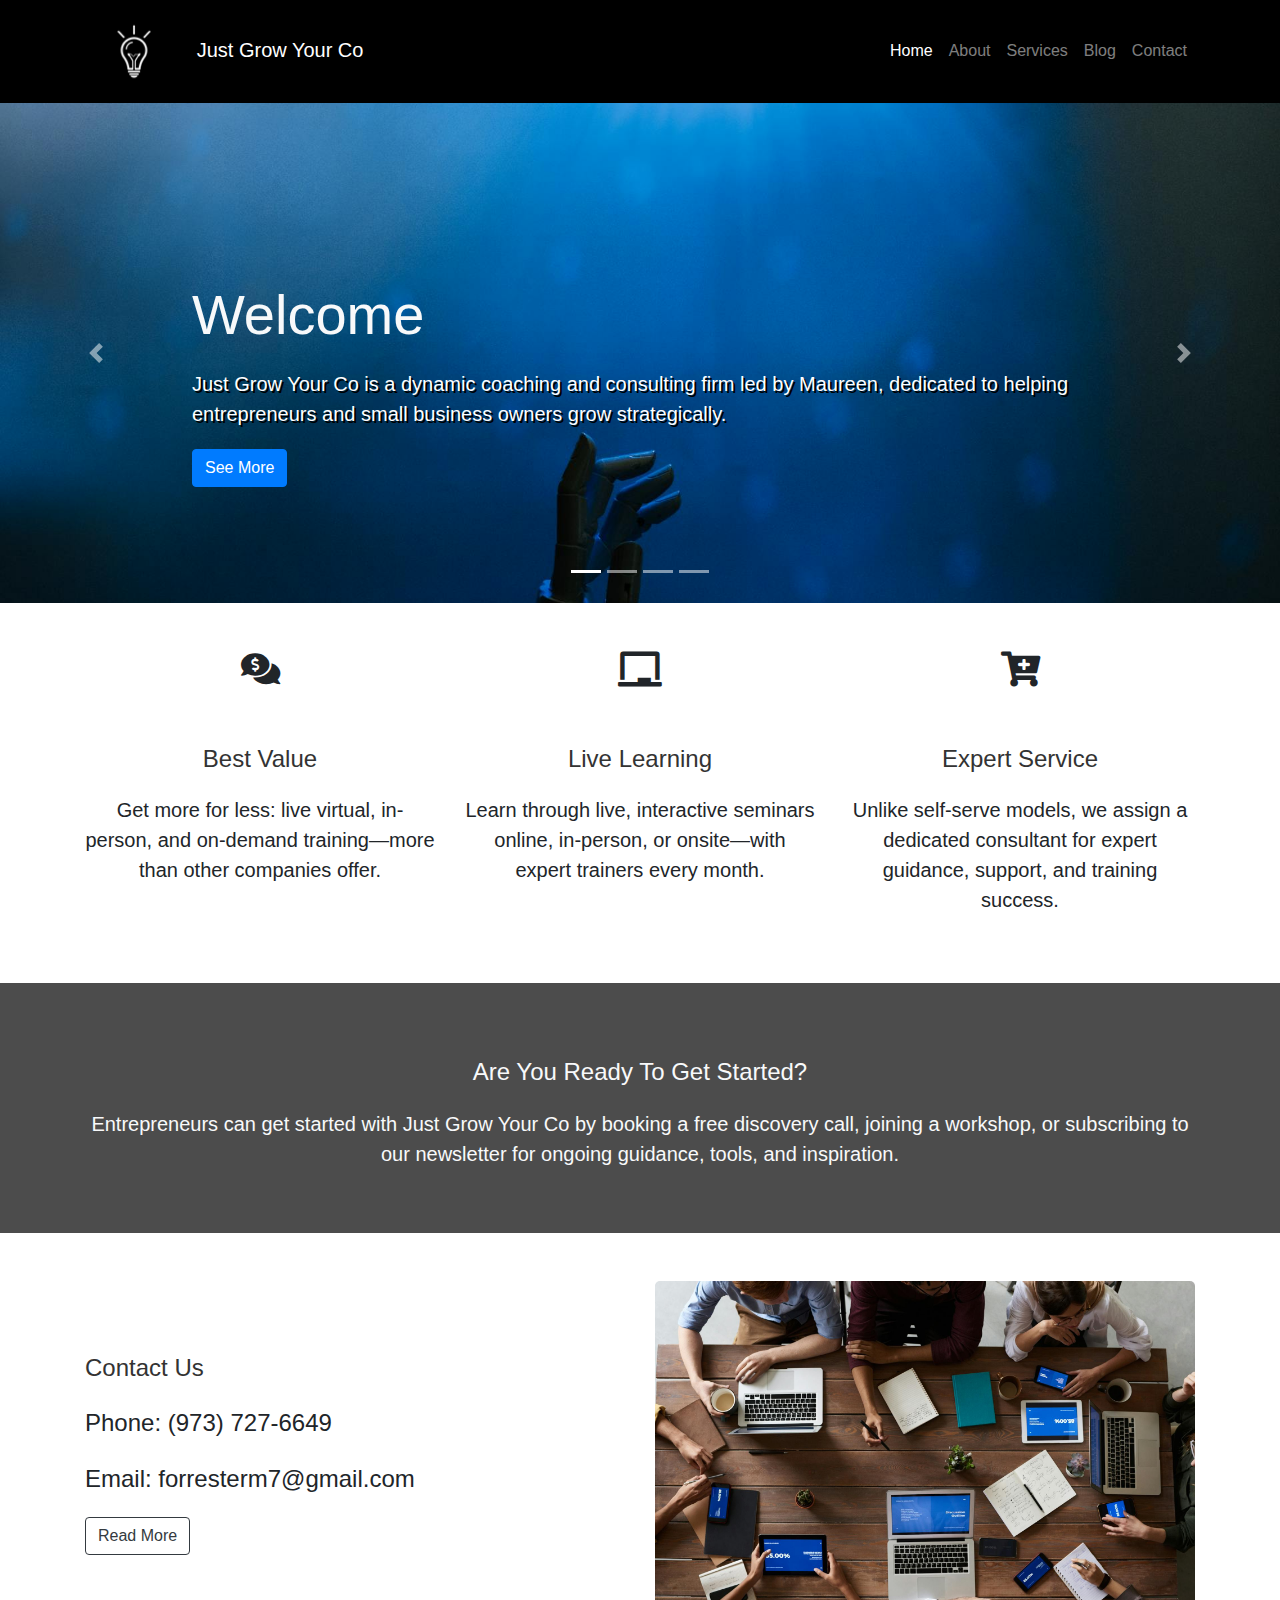
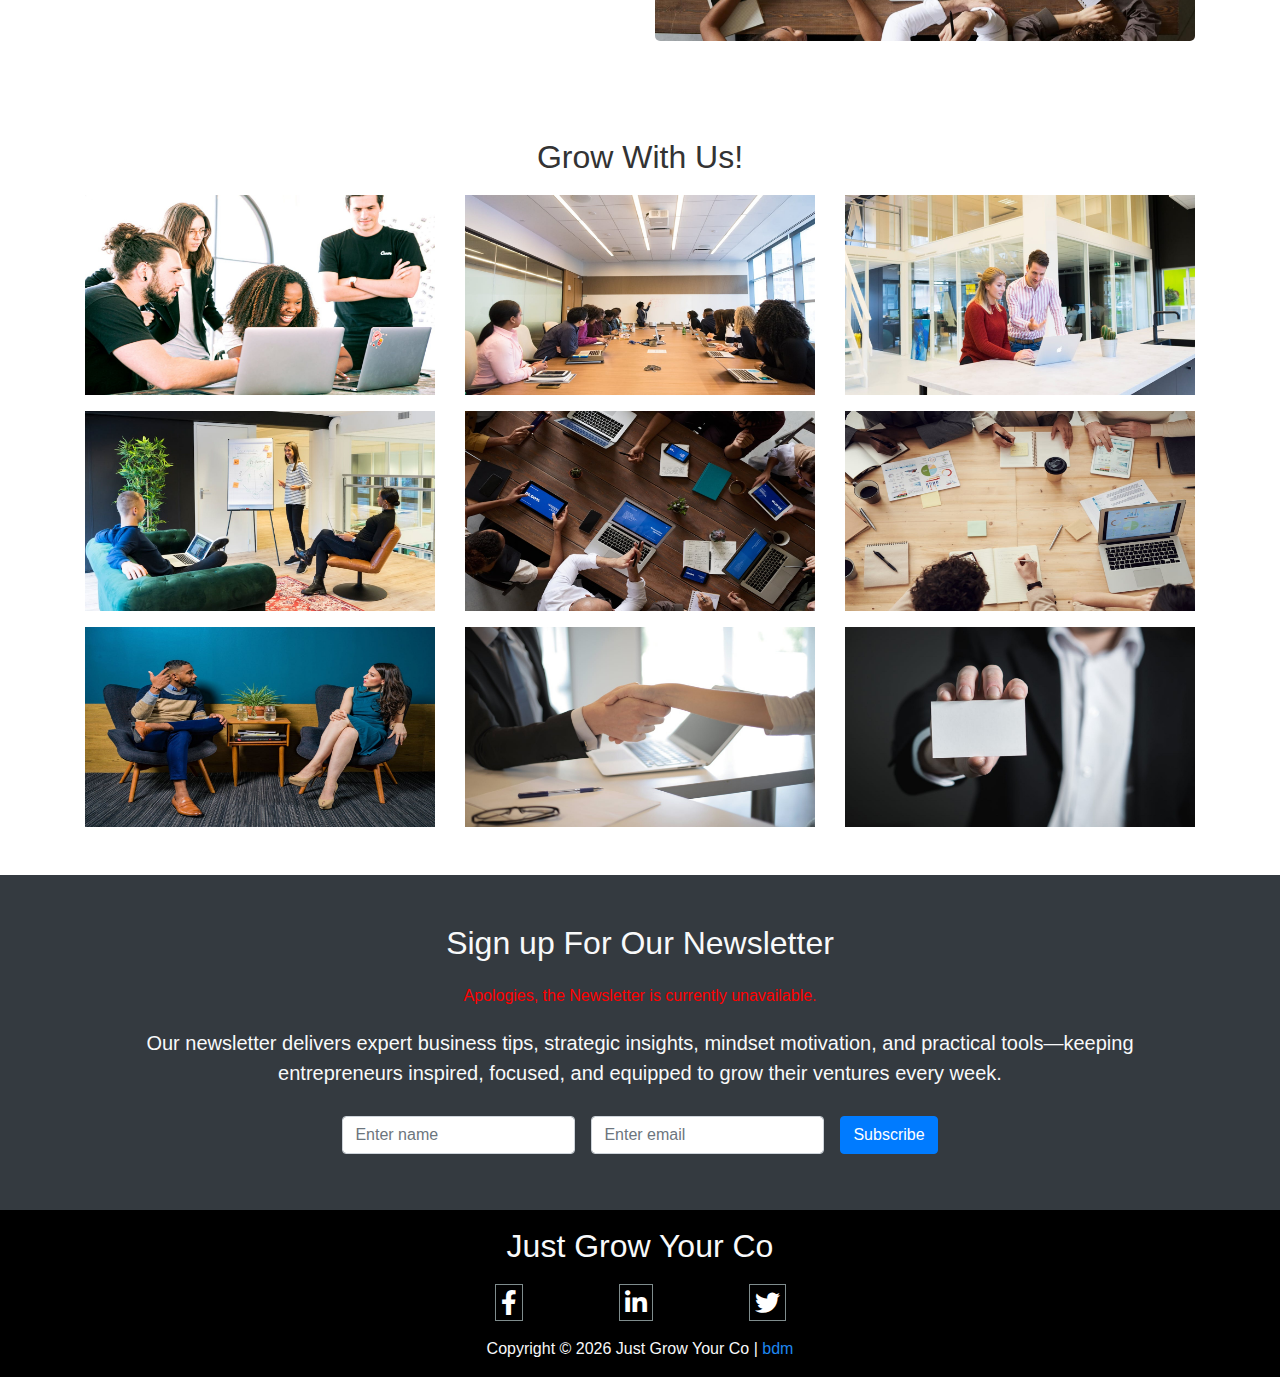
<file: index.html>
<!DOCTYPE html>
<html lang="en">

<head>
	<title>Just Grow Your Co | Welcome</title>
	<meta charset="utf-8">
	<meta name="viewport" content="width=device-width; initial-scale=1.0">
	<meta name="description"
		content="Just Grow Your Co offers personalized coaching and consulting to help entrepreneurs launch, grow, and scale their businesses with expert support.">
	<meta name="keywords"
		content="business coaching, small business consulting, entrepreneur support, growth strategies, business planning, startup coach, mindset development, Maureen coach, Just Grow Your Co, coaching Madison NJ">
	<meta name="robots" content="index, follow">
	<meta property="og:title" content="Just Grow Your Co | Strategic Coaching for Entrepreneurs">
	<meta property="og:description"
		content="Work one-on-one with Maureen to grow your business with clarity, confidence, and strategy.">
	<meta property="og:image" content="https://justgrowyourco.com/assets/img/jcyc.png">
	<meta property="og:url" content="https://justgrowyourco.com/">
	<meta property="og:type" content="website">
	<meta name="twitter:card" content="summary_large_image">
	<meta name="twitter:title" content="Just Grow Your Co | Coaching & Consulting">
	<meta name="twitter:description"
		content="Helping entrepreneurs and small business owners grow with expert coaching and strategic consulting.">
	<meta name="twitter:image" content="https://justgrowyourco.com/assets/img/jcyc.png">
	<!-- <link rel="shortcut icon" type="image/x-icon" href="img/favicon.png"> -->
	<link rel="stylesheet" type="text/css" href="css/bootstrap.min.css">
	<link rel="stylesheet" type="text/css" href="css/main.css">
	<link rel="stylesheet" type="text/css" href="css/uikit.min.css">
	<link rel="stylesheet" type="text/css" href="css/fontawesome/css/all.css">
</head>

<body>

	<!-- Navbar Section Start -->
	<nav class="navbar navbar-dark navbar-expand-lg"
		uk-sticky="top:100; animation: uk-animation-slide-top; bottom: #sticky-on-scroll-up">
		<div class="container">
			<a href="index.html" class="navbar-brand">
				<img src="img/logo1.png" class="img-fluid p-0" style="width: 35%; filter: brightness(0) invert(1);">
				<div class="ml-2 p-0 d-inline webT">Just Grow Your Co</div>
			</a>
			<button class="navbar-toggler navbar-toggler-right" data-toggle="collapse" data-target="#navBar">
				<span class="navbar-toggler-icon"></span>
			</button>
			<div class="collapse navbar-collapse" id="navBar">
				<ul class="navbar-nav  ml-auto ">

					<li class="nav-item active">
						<a class="nav-link " href="index.html">Home</a>
					</li>
					<li class="nav-item">
						<a class="nav-link" href="about.html">About</a>
					</li>
					<li class="nav-item">
						<a class="nav-link" href="services.html">Services</a>
					</li>
					<li class="nav-item">
						<a class="nav-link" href="blog.html">Blog</a>
					</li>
					<li class="nav-item">
						<a class="nav-link" href="contact.html">Contact</a>
					</li>
				</ul>
			</div>
		</div>
	</nav>
	<!-- Nav Section End -->

	<!-- Slider Section Start -->
	<section id="slider" class="bg-dark">
		<div id="myCarousel" class="carousel slide" data-ride="carousel">
			<ol class="carousel-indicators">
				<li class="active" data-slide-to="0" data-target="#myCarousel"></li>
				<li data-target="#myCarousel" data-slide-to="1"></li>
				<li data-target="#myCarousel" data-slide-to="2"></li>
				<li data-target="#myCarousel" data-slide-to="3"></li>
			</ol>
			<div class="carousel-inner" role="listbox">
				<div class="carousel-item crs-img-1 active">
					<div class="container">
						<div class="carousel-caption pb-5 mb-5 text-left">
							<h2 class="display-4 text-light">Welcome</h2>
							<p class="lead">
								Just Grow Your Co is a dynamic coaching and consulting firm led by Maureen, dedicated to helping
								entrepreneurs and small business owners grow strategically.
							</p>
							<a href="#" class="btn btn-primary">See More</a>
						</div>
					</div>
				</div>
				<div class="carousel-item crs-img-2">
					<div class="container">
						<div class="carousel-caption mb-5 text-center">
							<h2 class="display-4 text-light">Coaching</h2>
							<p class="lead">
								Whether you're launching a new venture or scaling an existing one, the company provides expert guidance,
								mindset development, and practical tools tailored to your goals.
							</p>
							<a href="#" class="btn btn-primary">Read More</a>
						</div>
					</div>
				</div>
				<div class="carousel-item crs-img-3">
					<div class="container">
						<div class="carousel-caption pb-5 mb-5 text-right">
							<h2 class="display-4 text-light">Workshops</h2>
							<p class="lead">
								Our workshops empower entrepreneurs with strategic insights, actionable tools, and
								mindset shifts to fuel growth and long-term success.
							</p>
							<a href="#" class="btn btn-primary">Learn More</a>
						</div>
					</div>
				</div>
				<div class="carousel-item crs-img-4">
					<div class="container">
						<div class="carousel-caption pb-5 mb-5 text-left">
							<h2 class="display-4 text-light">Strategic Planning</h2>
							<p class="lead">
								Our Strategic Business Planning helps entrepreneurs clarify vision, set achievable goals, and
								build customized roadmaps for sustainable business growth.
							</p>
							<a href="#" class="btn btn-primary">Read More</a>
						</div>
					</div>
				</div>
			</div>
			<a href="#myCarousel" class="carousel-control-prev" data-slide="prev">
				<span class="carousel-control-prev-icon"></span>
			</a>
			<a href="#myCarousel" class="carousel-control-next" data-slide="next">
				<span class="carousel-control-next-icon"></span>
			</a>
		</div>
	</section>
	<!-- Slider Section End -->

	<!-- Showcase Section Start -->
	<section id="showcase">
		<div class="container">
			<div class="row py-5 text-center">
				<div class="col-lg-4 col-md-4">
					<i class="fas fa-comments-dollar mb-3"></i>
					<h3>Best Value</h3>
					<p class="lead mt-2">Get more for less: live virtual, in-person, and on-demand training—more than other
						companies offer.</p>
				</div>
				<div class="col-lg-4 col-md-4">
					<i class="fas fa-chalkboard mb-3"></i>
					<h3>Live Learning</h3>
					<p class="lead mt-2">Learn through live, interactive seminars online, in-person, or onsite—with expert
						trainers every month.</p>
				</div>
				<div class="col-lg-4 col-md-4">
					<i class="fas fa-cart-plus mb-3"></i>
					<h3>Expert Service </h3>
					<p class="lead mt-2">Unlike self-serve models, we assign a dedicated consultant for expert guidance, support,
						and training success.</p>
				</div>
			</div>
		</div>
	</section>
	<!-- Showcase Section End -->

	<!-- Get Started Section Start -->
	<section id="get-started" class="text-center py-5 text-light">
		<div class="inner-overlay">
			<div class="container">
				<div class="row">
					<div class="col mt-5 pt-4 gC">
						<h3 class="text-light">Are You Ready To Get Started?</h3>
						<p class="lead">
							Entrepreneurs can get started with Just Grow Your Co by booking a free discovery call, joining a workshop,
							or subscribing to our newsletter for ongoing guidance, tools, and inspiration.
						</p>
					</div>
				</div>
			</div>
		</div>
	</section>
	<!-- Get Started Section End -->

	<!-- Info Section Start -->
	<section id="info" class="py-5">
		<div class="container">
			<div class="row">
				<div class="col-lg-6 col-md-6 col-sm-6 justify-content-center text-left infoS">
					<h3>Contact Us</h3>
					<p class="lead" style="font-size: 1.5rem;">
						Phone: (973) 727-6649
					</p>
					<p class="lead" style="font-size: 1.5rem;">
						Email: forresterm7@gmail.com
					</p>
					<a href="#" class="btn btn-outline-dark">Read More</a>
				</div>
				<div class="col-lg-6 col-md-6 col-sm-6 align-self-center">
					<img src="img/info.jpg" class="img-fluid">
				</div>
			</div>
		</div>
	</section>
	<!-- Info Section End -->

	<!-- Video Section Start -->
	<!-- CURRENTLY NO VIDEO -->
	<!-- Video Section End -->

	<!-- Gallery Section Start -->
	<section id="gallery" class="py-5" uk-lightbox>
		<div class="container">
			<div class="row text-center">
				<div class="col">
					<h2 class="mb-0">Grow With Us!</h2>
					<!-- <p class="lead m-0">Click to check out our photos</p> -->
				</div>
			</div>
			<div class="row mt-3">
				<div class="col-lg-4 col-md-4 col-sm-4">
					<a href="img/gallery1.jpg">
						<img src="img/gallery1.jpg" class="img-fluid">
					</a>
				</div>
				<div class="col-lg-4 col-md-4 col-sm-4">
					<a href="img/gallery2.jpg">
						<img src="img/gallery2.jpg" class="img-fluid">
					</a>
				</div>
				<div class="col-lg-4 col-md-4 col-sm-4">
					<a href="img/gallery3.jpg">
						<img src="img/gallery3.jpg" class="img-fluid">
					</a>
				</div>
			</div>
			<div class="row mt-3">
				<div class="col-lg-4 col-md-4 col-sm-4">
					<a href="img/gallery4.jpg">
						<img src="img/gallery4.jpg" class="img-fluid">
					</a>
				</div>
				<div class="col-lg-4 col-md-4 col-sm-4">
					<a href="img/gallery5.jpg">
						<img src="img/gallery5.jpg" class="img-fluid">
					</a>
				</div>
				<div class="col-lg-4 col-md-4 col-sm-4">
					<a href="img/gallery6.jpg">
						<img src="img/gallery6.jpg" class="img-fluid">
					</a>
				</div>
			</div>
			<div class="row mt-3">
				<div class="col-lg-4 col-md-4 col-sm-4">
					<a href="img/gallery7.jpg">
						<img src="img/gallery7.jpg" class="img-fluid">
					</a>
				</div>
				<div class="col-lg-4 col-md-4 col-sm-4">
					<a href="img/gallery8.jpg">
						<img src="img/gallery8.jpg" class="img-fluid">
					</a>
				</div>
				<div class="col-lg-4 col-md-4 col-sm-4">
					<a href="img/gallery9.jpg">
						<img src="img/gallery9.jpg" class="img-fluid">
					</a>
				</div>
			</div>
		</div>
	</section>
	<!-- Gellery Section End -->

	<!-- Subscribe Section Start -->
	<section id="subscribe" class="text-center py-5 bg-dark text-light">
		<div class="container">
			<div class="row">
				<div class="col">
					<h2 class="text-light">Sign up For Our Newsletter</h2>
					<p style="color: #ff0000;">Apologies, the Newsletter is currently unavailable.</p>
					<p class="lead">
						Our newsletter delivers expert business tips, strategic insights, mindset motivation, and practical
						tools—keeping entrepreneurs inspired, focused, and equipped to grow their ventures every week.
					</p>
					<form class="form-inline justify-content-center ">
						<input type="text" placeholder="Enter name" class="form-control m-2">
						<input type="email" placeholder="Enter email" class="form-control m-2">
						<input type="submit" value="Subscribe" class=" btn btn-primary m-2">
					</form>
				</div>
			</div>
		</div>
	</section>
	<!-- Subcribe Section End -->

	<!-- Footer Section Start -->
	<footer id="footer" class="py-3 text-center text-light">
		<div class="container">
			<div class="row">
				<div class="col">
					<h2 class="display-5 mb-0 text-light">Just Grow Your Co</h2>
					<div class="d-flex flex-row justify-content-center p-3">
						<div class="px-5">
							<a href="#">
								<i class="fab fa-facebook-f"></i>
							</a>
						</div>
						<div class="px-5">
							<a href="#">
								<i class="fab fa-linkedin-in"></i>
							</a>
						</div>
						<div class="px-5">
							<a href="#">
								<i class="fab fa-twitter"></i>
							</a>
						</div>
					</div>
				</div>
			</div>
			<div class="row">
				<div class="col">
					Copyright © <span id="year"></span> Just Grow Your Co | <a href="https://www.byramdigitalmedia.com"
						target="_blank">bdm</a>
				</div>
			</div>
		</div>
	</footer>

	<script src="js/main.js"></script>

	<script type="text/javascript" src="js/jquery-slim.min.js"></script>
	<script type="text/javascript" src="js/popper.min.js"></script>
	<script type="text/javascript" src="js/bootstrap.min.js"></script>
	<script type="text/javascript" src="js/uikit.min.js"></script>
	<script type="text/javascript" src="js/uikit-icons.min.js"></script>
</body>

</html>
</file>
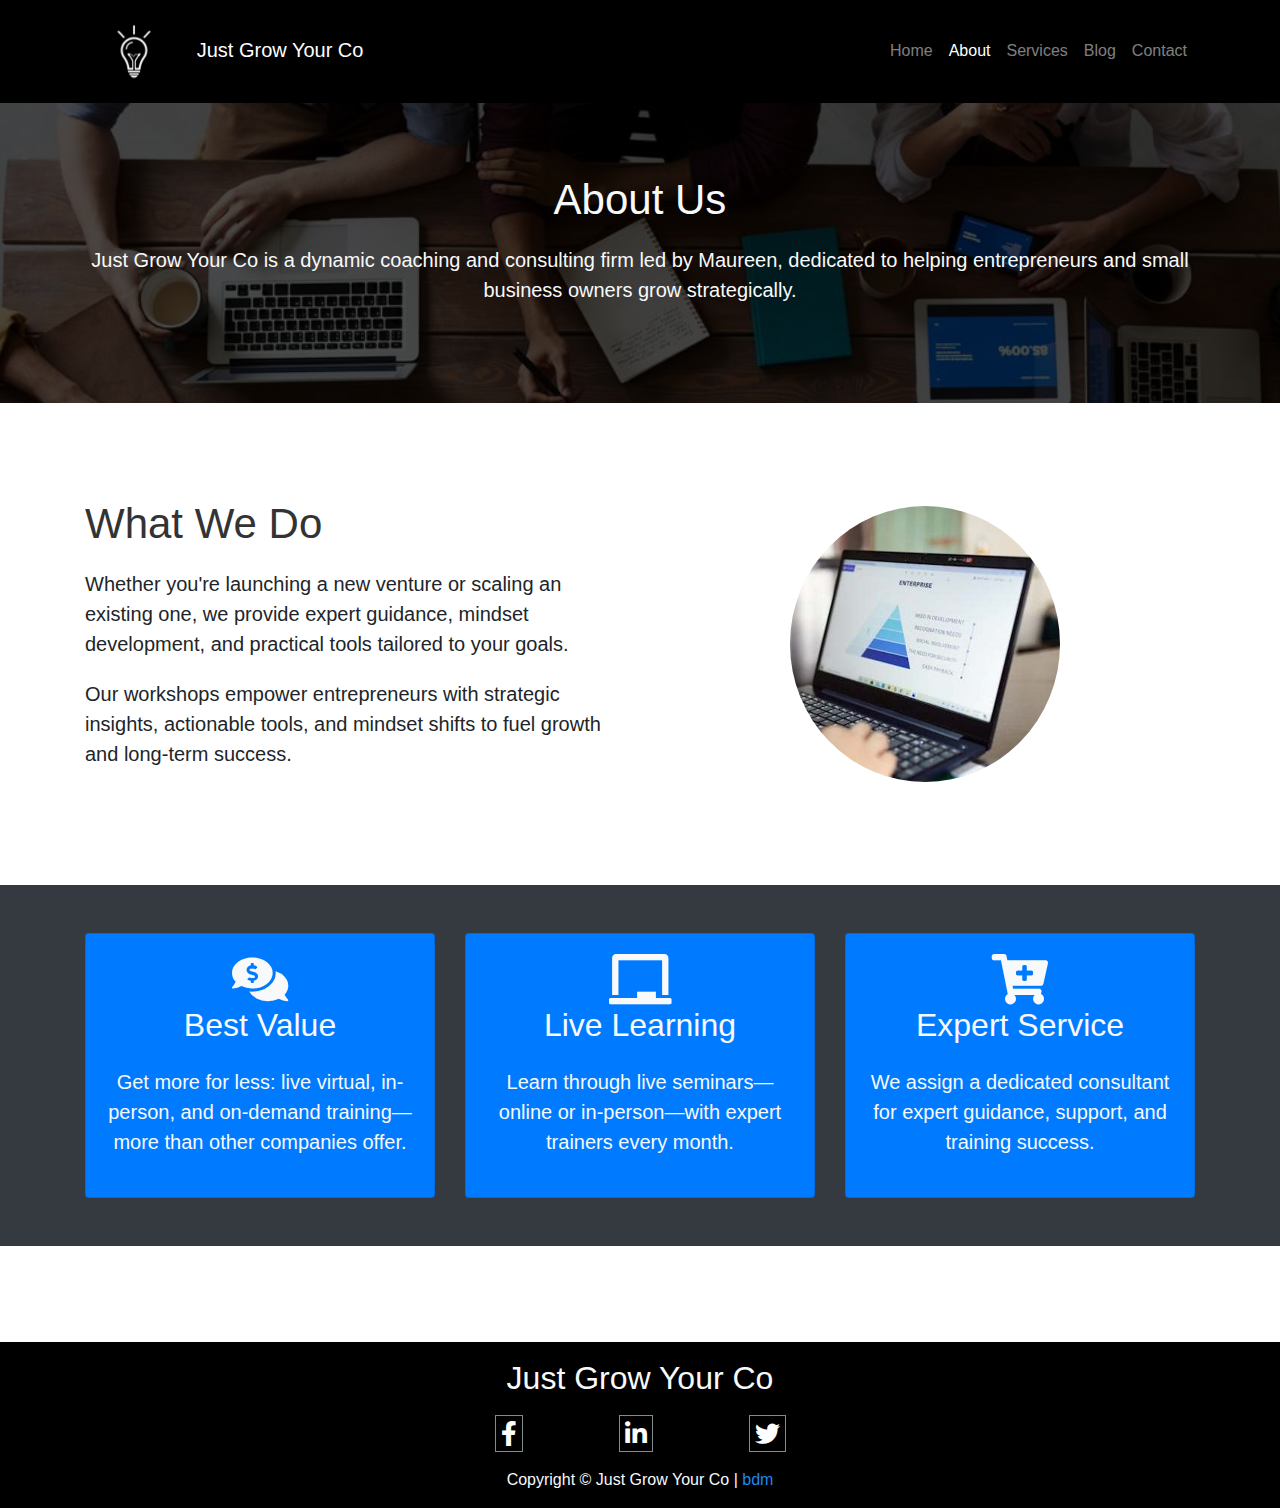
<file: about.html>
<!DOCTYPE html>
<html lang="en">

<head>
	<title>Just Grow Your Co | About Us</title>
	<meta charset="utf-8">
	<meta name="viewport" content="width:device-width; initial-scale=1.0">
	<meta name="description"
		content="Just Grow Your Co offers personalized coaching and consulting to help entrepreneurs launch, grow, and scale their businesses with expert support.">
	<meta name="keywords"
		content="business coaching, small business consulting, entrepreneur support, growth strategies, business planning, startup coach, mindset development, Maureen coach, Just Grow Your Co, coaching Madison NJ">
	<meta name="robots" content="index, follow">
	<meta property="og:title" content="Just Grow Your Co | Strategic Coaching for Entrepreneurs">
	<meta property="og:description"
		content="Work one-on-one with Maureen to grow your business with clarity, confidence, and strategy.">
	<meta property="og:image" content="https://justgrowyourco.com/assets/img/jcyc.png">
	<meta property="og:url" content="https://justgrowyourco.com/">
	<meta property="og:type" content="website">
	<meta name="twitter:card" content="summary_large_image">
	<meta name="twitter:title" content="Just Grow Your Co | Coaching & Consulting">
	<meta name="twitter:description"
		content="Helping entrepreneurs and small business owners grow with expert coaching and strategic consulting.">
	<meta name="twitter:image" content="https://justgrowyourco.com/assets/img/jcyc.png">
	<link rel="stylesheet" type="text/css" href="css/bootstrap.min.css">
	<link rel="stylesheet" type="text/css" href="css/main.css">
	<link rel="stylesheet" type="text/css" href="css/uikit.min.css">
	<link rel="stylesheet" type="text/css" href="css/fontawesome/css/all.css">

</head>

<body>

	<!-- Navbar Section Start -->
	<nav class="navbar navbar-dark navbar-expand-lg"
		uk-sticky="top:100; animation: uk-animation-slide-top; bottom: #sticky-on-scroll-up">
		<div class="container">
			<a href="index.html" class="navbar-brand">
				<img src="img/logo1.png" class="img-fluid p-0" style="width: 35%; filter: brightness(0) invert(1);">
				<div class="ml-2 p-0 d-inline webT">Just Grow Your Co</div>
			</a>
			<button class="navbar-toggler navbar-toggler-right" data-toggle="collapse" data-target="#navBar">
				<span class="navbar-toggler-icon"></span>
			</button>
			<div class="collapse navbar-collapse" id="navBar">
				<ul class="navbar-nav  ml-auto ">

					<li class="nav-item">
						<a class="nav-link " href="index.html">Home</a>
					</li>
					<li class="nav-item active">
						<a class="nav-link" href="about.html">About</a>
					</li>
					<li class="nav-item">
						<a class="nav-link" href="services.html">Services</a>
					</li>
					<li class="nav-item">
						<a class="nav-link" href="blog.html">Blog</a>
					</li>
					<li class="nav-item">
						<a class="nav-link" href="contact.html">Contact</a>
					</li>
				</ul>
			</div>
		</div>
	</nav>
	<!-- Nav Section End -->


	<!-- About Section Start -->
	<section id="about" class="text-center py-5 text-light">
		<div class="inner-overlay">
			<div class="container">
				<div class="row">
					<div class="col mt-5 pt-4">
						<h1 class="text-light">About Us</h1>
						<p class="lead">
							Just Grow Your Co is a dynamic coaching and consulting firm led by Maureen, dedicated to helping
							entrepreneurs and small business owners grow strategically.
						</p>
					</div>
				</div>
			</div>
		</div>
	</section>
	<!-- About Section End -->

	<!-- Info Section Start -->
	<section id="about-info" class="py-5 my-5">
		<div class="container">
			<div class="row">
				<div class="col-lg-6 col-md-6  align-self-center">
					<h1>What We Do</h1>
					<p class="lead">
						Whether you're launching a new venture or scaling an existing one, we provide expert guidance,
						mindset development, and practical tools tailored to your goals.
					</p>
					<p class="lead">
						Our workshops empower entrepreneurs with strategic insights, actionable tools, and
						mindset shifts to fuel growth and long-term success.
					</p>
				</div>
				<div class="col-lg-6 col-md-6 align-self-center text-center">
					<img src="img/about/info.jpg" class="img-fluid w-50 h-70 rounded-circle">
				</div>
			</div>
		</div>
	</section>
	<!-- About Info Section End -->

	<!-- About Services Section Start -->
	<section id="about-services" class="py-5 text-light
	text-center bg-dark">
		<div class="container">
			<div class="row">
				<div class="col-lg-4 col-md-4">
					<div class="card bg-primary ">
						<div class="card-body">
							<i class="fas fa-comments-dollar"></i>
							<h2 class="text-light m-0">Best Value</h2>
							<p class="lead">Get more for less: live virtual, in-person, and on-demand training—more than other
								companies offer.</p>
						</div>
					</div>
				</div>
				<div class="col-lg-4 col-md-4">
					<div class="card bg-primary">
						<div class="card-body">
							<i class="fas fa-chalkboard"></i>
							<h2 class="text-light m-0">Live Learning</h2>
							<p class="lead">Learn through live seminars—online or in-person—with expert
								trainers every month.</p>
						</div>
					</div>
				</div>
				<div class="col-lg-4 col-md-4">
					<div class="card bg-primary ">
						<div class="card-body">
							<i class="fas fa-cart-plus"></i>
							<h2 class="text-light m-0">Expert Service</h2>
							<p class="lead">We assign a dedicated consultant for expert guidance, support,
								and training success.</p>
						</div>
					</div>
				</div>
			</div>
			<!--  -->
		</div>
	</section>
	<!-- About Services Section End-->

	<!-- About Testimonial Section Start -->
	<section id="about-testimonial" class="py-5">

	</section>
	<!-- About Testimonial Section End -->

	<!-- Footer Section Start -->
	<footer id="footer" class="py-3 text-center text-light">
		<div class="container">
			<div class="row">
				<div class="col">
					<h2 class="display-5 mb-0 text-light">Just Grow Your Co</h2>
					<div class="d-flex flex-row justify-content-center p-3">
						<div class="px-5">
							<a href="#">
								<i class="fab fa-facebook-f"></i>
							</a>
						</div>
						<div class="px-5">
							<a href="#">
								<i class="fab fa-linkedin-in"></i>
							</a>
						</div>
						<div class="px-5">
							<a href="#">
								<i class="fab fa-twitter"></i>
							</a>
						</div>
					</div>
				</div>
			</div>
			<div class="row">
				<div class="col">
					Copyright © <span id="year"></span> Just Grow Your Co | <a href="https://www.byramdigitalmedia.com"
						target="_blank">bdm</a>
				</div>
			</div>
		</div>
	</footer>

	<script type="text/javascript" src="js/jquery-slim.min.js"></script>
	<script type="text/javascript" src="js/popper.min.js"></script>
	<script type="text/javascript" src="js/bootstrap.min.js"></script>
	<script type="text/javascript" src="js/uikit.min.js"></script>
	<script type="text/javascript" src="js/uikit-icons.min.js"></script>
</body>

</html>
</file>
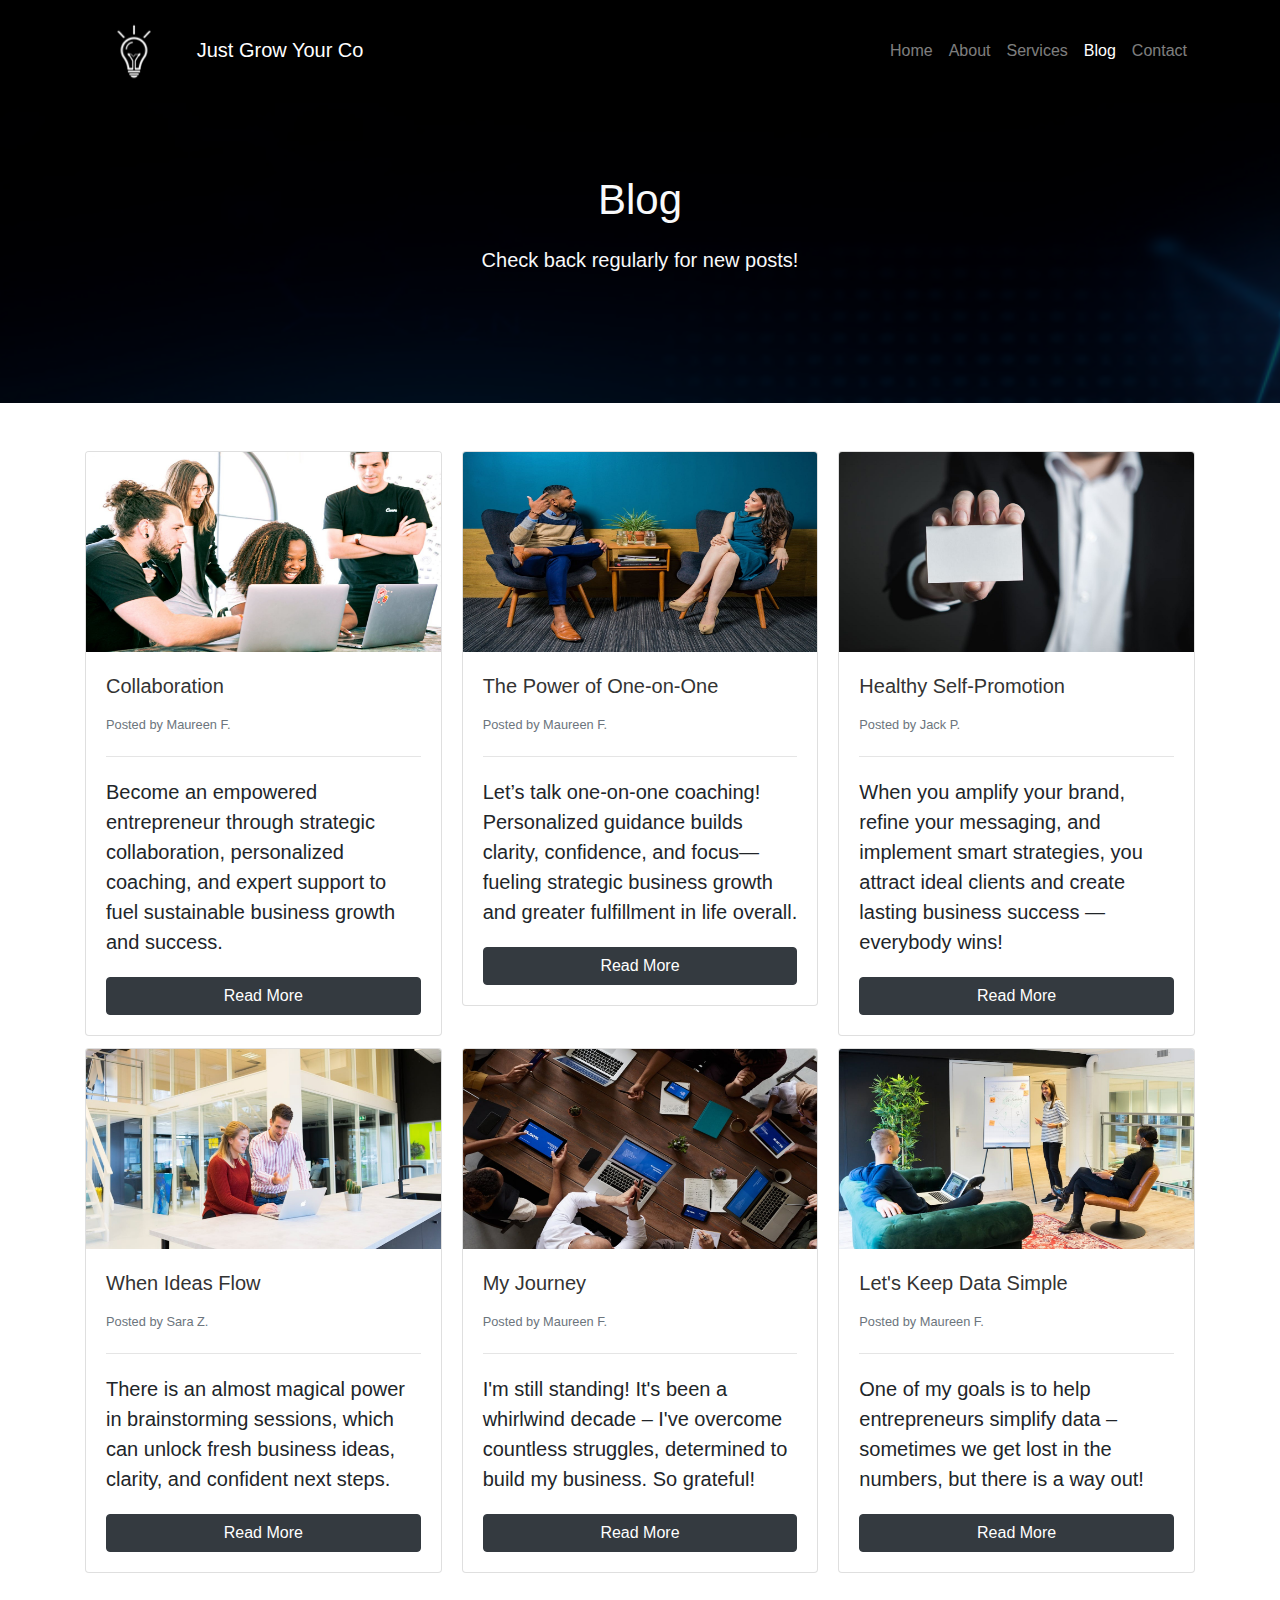
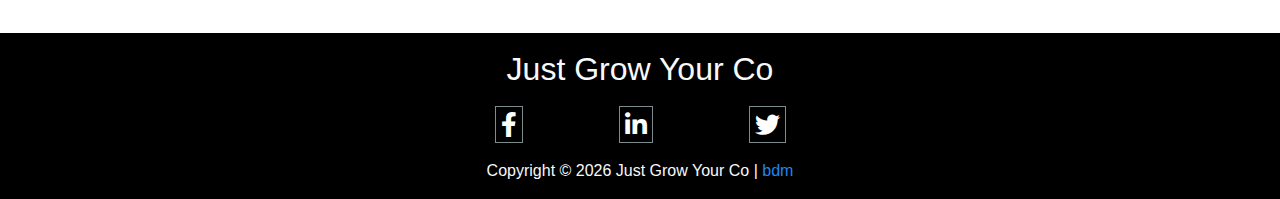
<file: blog.html>
<!DOCTYPE html>
<html lang="en">

<head>
	<title>Just Grow Your Co | Blog</title>
	<meta charset="utf-8">
	<meta name="viewport" content="width:device-width; initial-scale=1.0">
	<meta name="description"
		content="Just Grow Your Co offers personalized coaching and consulting to help entrepreneurs launch, grow, and scale their businesses with expert support.">
	<meta name="keywords"
		content="business coaching, small business consulting, entrepreneur support, growth strategies, business planning, startup coach, mindset development, Maureen coach, Just Grow Your Co, coaching Madison NJ">
	<meta name="robots" content="index, follow">
	<meta property="og:title" content="Just Grow Your Co | Strategic Coaching for Entrepreneurs">
	<meta property="og:description"
		content="Work one-on-one with Maureen to grow your business with clarity, confidence, and strategy.">
	<meta property="og:image" content="https://justgrowyourco.com/assets/img/jcyc.png">
	<meta property="og:url" content="https://justgrowyourco.com/">
	<meta property="og:type" content="website">
	<meta name="twitter:card" content="summary_large_image">
	<meta name="twitter:title" content="Just Grow Your Co | Coaching & Consulting">
	<meta name="twitter:description"
		content="Helping entrepreneurs and small business owners grow with expert coaching and strategic consulting.">
	<meta name="twitter:image" content="https://justgrowyourco.com/assets/img/jcyc.png">
	<link rel="stylesheet" type="text/css" href="css/bootstrap.min.css">
	<link rel="stylesheet" type="text/css" href="css/main.css">
	<link rel="stylesheet" type="text/css" href="css/uikit.min.css">
	<link rel="stylesheet" type="text/css" href="css/fontawesome/css/all.css">

</head>

<body>

	<!-- Navbar Section Start -->
	<nav class="navbar navbar-dark navbar-expand-lg"
		uk-sticky="top:100; animation: uk-animation-slide-top; bottom: #sticky-on-scroll-up">
		<div class="container">
			<a href="index.html" class="navbar-brand">
				<img src="img/logo1.png" class="img-fluid p-0" style="width: 35%; filter: brightness(0) invert(1);">
				<div class="ml-2 p-0 d-inline webT">Just Grow Your Co</div>
			</a>
			<button class="navbar-toggler navbar-toggler-right" data-toggle="collapse" data-target="#navBar">
				<span class="navbar-toggler-icon"></span>
			</button>
			<div class="collapse navbar-collapse" id="navBar">
				<ul class="navbar-nav  ml-auto ">

					<li class="nav-item">
						<a class="nav-link " href="index.html">Home</a>
					</li>
					<li class="nav-item ">
						<a class="nav-link" href="about.html">About</a>
					</li>
					<li class="nav-item">
						<a class="nav-link" href="services.html">Services</a>
					</li>
					<li class="nav-item  active">
						<a class="nav-link" href="blog.html">Blog</a>
					</li>
					<li class="nav-item">
						<a class="nav-link" href="contact.html">Contact</a>
					</li>
				</ul>
			</div>
		</div>
	</nav>
	<!-- Nav Section End -->


	<!-- Blog Section Start -->
	<section id="blog" class="text-center py-5 text-light">
		<div class="inner-overlay">
			<div class="container">
				<div class="row">
					<div class="col mt-5 pt-4">
						<h1 class="text-light">Blog</h1>
						<p class="lead">
							Check back regularly for new posts!
						</p>
					</div>
				</div>
			</div>
		</div>
	</section>
	<!-- Blog Section End -->

	<!-- Blog Post Section Start -->
	<section id="blog-post" class="py-5">
		<div class="container">
			<div class="row">
				<div class="col col-md-12">
					<div class="card-columns">
						<div class="card">
							<img src="img/gallery1.jpg" class="img-fluid card-img-top">
							<div class="card-body">
								<h4 class="card-title">Collaboration</h4>
								<small class="text-muted">Posted by Maureen F.</small>
								<hr>
								<p class="lead">Become an empowered entrepreneur through strategic collaboration, personalized coaching,
									and expert support to fuel sustainable business growth and success.</p>
								<a href="#" class="btn btn-dark btn-block">Read More</a>
							</div>
						</div>
						<div class="card">
							<img src="img/gallery7.jpg" class="img-fluid card-img-top">
							<div class="card-body">
								<h4 class="card-title">The Power of One-on-One</h4>
								<small class="text-muted">Posted by Maureen F.</small>
								<hr>
								<p class="lead">Let’s talk one-on-one coaching! Personalized guidance builds clarity, confidence, and
									focus—fueling strategic business growth and greater fulfillment in life overall.</p>
								<a href="#" class="btn btn-dark btn-block">Read More</a>
							</div>
						</div>
						<div class="card">
							<img src="img/gallery9.jpg" class="img-fluid card-img-top">
							<div class="card-body">
								<h4 class="card-title">Healthy Self-Promotion</h4>
								<small class="text-muted">Posted by Jack P.</small>
								<hr>
								<p class="lead">When you amplify your brand, refine your messaging, and implement smart strategies, you
									attract ideal clients and create lasting business success &mdash; everybody wins!</p>
								<a href="#" class="btn btn-dark btn-block">Read More</a>
							</div>
						</div>
					</div>
				</div>
			</div>
			<div class="row">
				<div class="col">
					<div class="card-columns">
						<div class="card">
							<img src="img/gallery3.jpg" class="img-fluid card-img-top">
							<div class="card-body">
								<h4 class="card-title">When Ideas Flow</h4>
								<small class="text-muted">Posted by Sara Z.</small>
								<hr>
								<p class="lead">There is an almost magical power in brainstorming sessions, which can unlock fresh
									business ideas, clarity, and confident next steps.</p>
								<a href="#" class="btn btn-dark btn-block">Read More</a>
							</div>
						</div>
						<div class="card">
							<img src="img/gallery5.jpg" class="img-fluid card-img-top">
							<div class="card-body">
								<h4 class="card-title">My Journey</h4>
								<small class="text-muted">Posted by Maureen F.</small>
								<hr>
								<p class="lead">I'm still standing! It's been a whirlwind decade &ndash; I've overcome countless
									struggles, determined to build my business. So
									grateful! </p>
								<a href="#" class="btn btn-dark btn-block">Read More</a>
							</div>
						</div>
						<div class="card">
							<img src="img/gallery4.jpg" class="img-fluid card-img-top">
							<div class="card-body">
								<h4 class="card-title">Let's Keep Data Simple</h4>
								<small class="text-muted">Posted by Maureen F.</small>
								<hr>
								<p class="lead">One of my goals is to help entrepreneurs simplify data &ndash; sometimes we get
									lost in the numbers, but there is a way out!</p>
								<a href="#" class="btn btn-dark btn-block">Read More</a>
							</div>
						</div>
					</div>
				</div>
			</div>
		</div>
	</section>
	<!-- Blog Post Section End -->


	<!-- Footer Section Start -->
	<footer id="footer" class="py-3 text-center text-light">
		<div class="container">
			<div class="row">
				<div class="col">
					<h2 class="display-5 mb-0 text-light">Just Grow Your Co</h2>
					<div class="d-flex flex-row justify-content-center p-3">
						<div class="px-5">
							<a href="#">
								<i class="fab fa-facebook-f"></i>
							</a>
						</div>
						<div class="px-5">
							<a href="#">
								<i class="fab fa-linkedin-in"></i>
							</a>
						</div>
						<div class="px-5">
							<a href="#">
								<i class="fab fa-twitter"></i>
							</a>
						</div>
					</div>
				</div>
			</div>
			<div class="row">
				<div class="col">
					Copyright © <span id="year"></span> Just Grow Your Co | <a href="https://www.byramdigitalmedia.com"
						target="_blank">bdm</a>
				</div>
			</div>
		</div>
	</footer>

	<script src="js/main.js"></script>

	<script type="text/javascript" src="js/jquery-slim.min.js"></script>
	<script type="text/javascript" src="js/popper.min.js"></script>
	<script type="text/javascript" src="js/bootstrap.min.js"></script>
	<script type="text/javascript" src="js/uikit.min.js"></script>
	<script type="text/javascript" src="js/uikit-icons.min.js"></script>
</body>

</html>
</file>
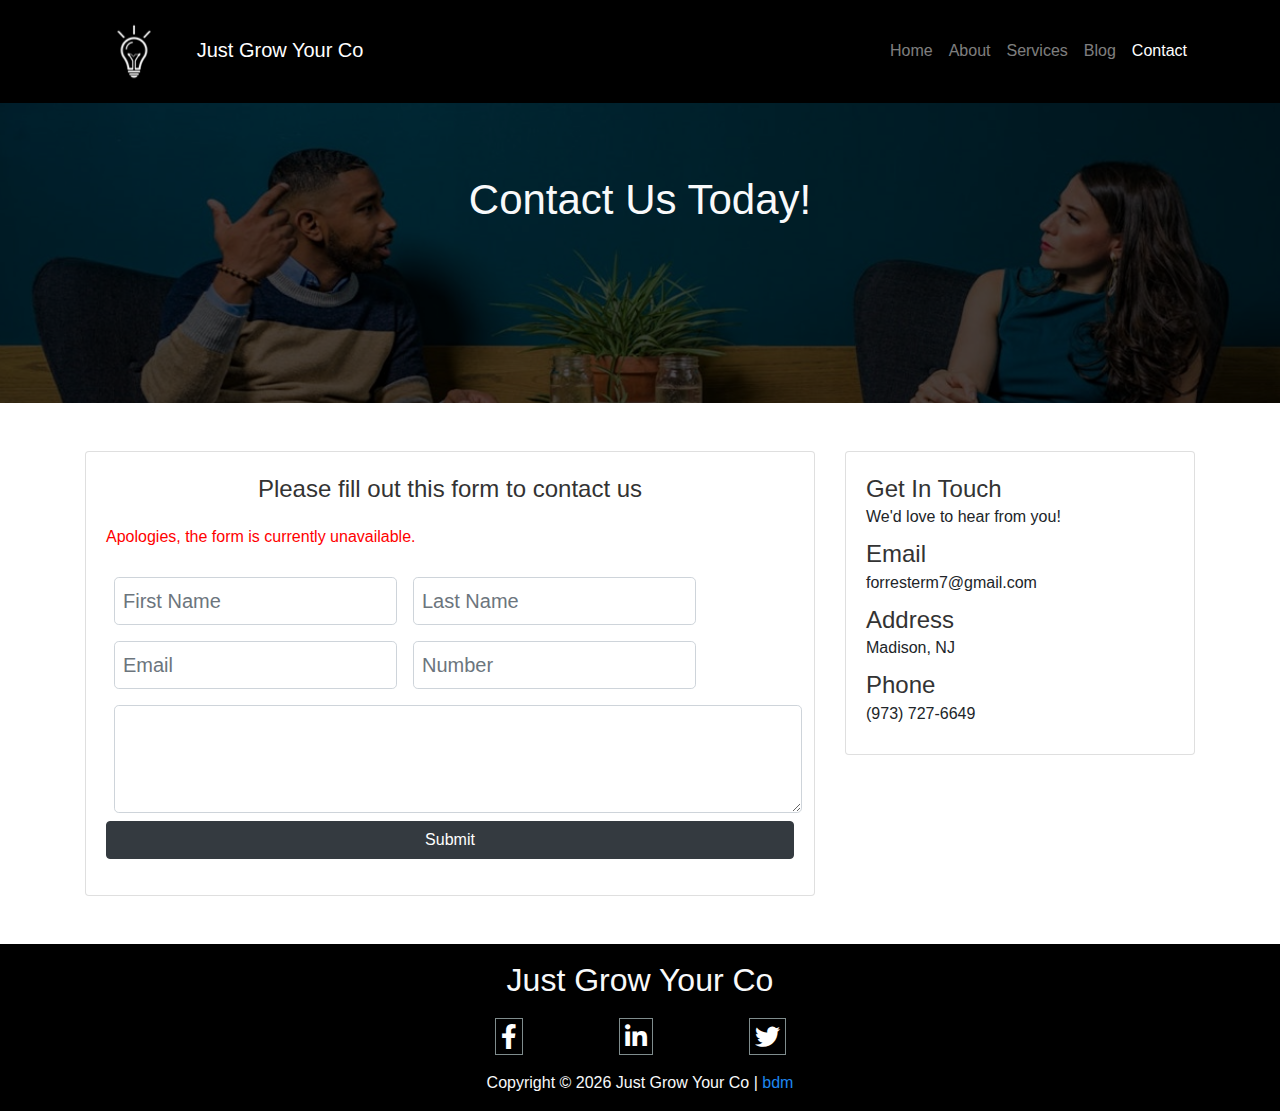
<file: contact.html>
<!DOCTYPE html>
<html lang="en">

<head>
	<title>Just Grow Your Co</title>
	<meta charset="utf-8">
	<meta name="viewport" content="width:device-width; initial-scale=1.0">
	<meta name="description"
		content="Just Grow Your Co offers personalized coaching and consulting to help entrepreneurs launch, grow, and scale their businesses with expert support.">
	<meta name="keywords"
		content="business coaching, small business consulting, entrepreneur support, growth strategies, business planning, startup coach, mindset development, Maureen coach, Just Grow Your Co, coaching Madison NJ">
	<meta name="robots" content="index, follow">
	<meta property="og:title" content="Just Grow Your Co | Strategic Coaching for Entrepreneurs">
	<meta property="og:description"
		content="Work one-on-one with Maureen to grow your business with clarity, confidence, and strategy.">
	<meta property="og:image" content="https://justgrowyourco.com/assets/img/jcyc.png">
	<meta property="og:url" content="https://justgrowyourco.com/">
	<meta property="og:type" content="website">
	<meta name="twitter:card" content="summary_large_image">
	<meta name="twitter:title" content="Just Grow Your Co | Coaching & Consulting">
	<meta name="twitter:description"
		content="Helping entrepreneurs and small business owners grow with expert coaching and strategic consulting.">
	<meta name="twitter:image" content="https://justgrowyourco.com/assets/img/jcyc.png">
	<link rel="stylesheet" type="text/css" href="css/bootstrap.min.css">
	<link rel="stylesheet" type="text/css" href="css/main.css">
	<link rel="stylesheet" type="text/css" href="css/uikit.min.css">
	<link rel="stylesheet" type="text/css" href="css/fontawesome/css/all.css">

</head>

<body>

	<!-- Navbar Section Start -->
	<nav class="navbar navbar-dark navbar-expand-lg"
		uk-sticky="top:100; animation: uk-animation-slide-top; bottom: #sticky-on-scroll-up">
		<div class="container">
			<a href="index.html" class="navbar-brand">
				<img src="img/logo1.png" class="img-fluid p-0" style="width: 35%; filter: brightness(0) invert(1);">
				<div class="ml-2 p-0 d-inline webT">Just Grow Your Co</div>
			</a>
			<button class="navbar-toggler navbar-toggler-right" data-toggle="collapse" data-target="#navBar">
				<span class="navbar-toggler-icon"></span>
			</button>
			<div class="collapse navbar-collapse" id="navBar">
				<ul class="navbar-nav  ml-auto ">

					<li class="nav-item">
						<a class="nav-link " href="index.html">Home</a>
					</li>
					<li class="nav-item ">
						<a class="nav-link" href="about.html">About</a>
					</li>
					<li class="nav-item">
						<a class="nav-link" href="services.html">Services</a>
					</li>
					<li class="nav-item ">
						<a class="nav-link" href="blog.html">Blog</a>
					</li>
					<li class="nav-item active">
						<a class="nav-link" href="contact.html">Contact</a>
					</li>
				</ul>
			</div>
		</div>
	</nav>
	<!-- Nav Section End -->


	<!-- Contact Section Start -->
	<section id="contact" class="text-center py-5 text-light">
		<div class="inner-overlay">
			<div class="container">
				<div class="row">
					<div class="col mt-5 pt-4">
						<h1 class="text-light">Contact Us Today!</h1>
						<!-- <p class="lead">
							Lorem ipsum dolor sit amet, consectetur adipisicing elit. Eaque, saepe.
						</p> -->
					</div>
				</div>
			</div>
		</div>
	</section>
	<!-- Contact Section End -->

	<!-- Contact Main Section Start -->
	<section class="py-5" id="contact-main">
		<div class="container">
			<div class="row">
				<div class="col-lg-8">
					<div class="card">
						<div class="card-body">
							<form class="form-group">
								<h3 class="text-center">Please fill out this form to contact us</h3>
								<p style="color: #ff0000;">Apologies, the form is currently unavailable.</p>
								<div class="form-inline">
									<input type="text" placeholder="First Name" required class="form-control form-control-lg p-2 m-2">
									<input type="text" placeholder="Last Name" required class="form-control form-control-lg p-2 m-2">
								</div>
								<div class="form-inline">
									<input type="email" placeholder="Email" required class="form-control form-control-lg p-2 m-2">
									<input type="text" placeholder="Number" required class="form-control form-control-lg p-2 m-2">
								</div>
								<div>
									<textarea rows="3" placeholder="Message" class="form-control form-control-lg p-2 m-2" required>
				 					</textarea>
									<input type="submit" value="Submit" class="btn btn-dark btn-block ">
								</div>
							</form>
						</div>
					</div>
				</div>
				<div class="col-lg-4">
					<div class="card">
						<div class="card-body">
							<h3 class="card-title m-0">Get In Touch</h3>
							<p class="m-0 mb-2">
								We'd love to hear from you!
							</p>
							<h3 class="card-title m-0">Email</h3>
							<p class="m-0 mb-2">
								forresterm7@gmail.com
							</p>
							<h3 class="card-title m-0">Address</h3>
							<p class="m-0 mb-2">
								Madison, NJ
							</p>
							<h3 class="card-title m-0">Phone</h3>
							<p class="m-0 mb-2">
								(973) 727-6649
							</p>
							<!-- <p class="m-0 mb-2">
								
							</p> -->
						</div>
					</div>
				</div>
			</div>
		</div>
	</section>
	<!-- Contact Main Section End -->


	<!-- Footer Section Start -->
	<footer id="footer" class="py-3 text-center text-light">
		<div class="container">
			<div class="row">
				<div class="col">
					<h2 class="display-5 mb-0 text-light">Just Grow Your Co</h2>
					<div class="d-flex flex-row justify-content-center p-3">
						<div class="px-5">
							<a href="#">
								<i class="fab fa-facebook-f"></i>
							</a>
						</div>
						<div class="px-5">
							<a href="#">
								<i class="fab fa-linkedin-in"></i>
							</a>
						</div>
						<div class="px-5">
							<a href="#">
								<i class="fab fa-twitter"></i>
							</a>
						</div>
					</div>
				</div>
			</div>
			<div class="row">
				<div class="col">
					Copyright © <span id="year"></span> Just Grow Your Co | <a href="https://www.byramdigitalmedia.com"
						target="_blank">bdm</a>
				</div>
			</div>
		</div>


	</footer>

	<script src="js/main.js"></script>

	<script type="text/javascript" src="js/jquery-slim.min.js"></script>
	<script type="text/javascript" src="js/popper.min.js"></script>
	<script type="text/javascript" src="js/bootstrap.min.js"></script>
	<script type="text/javascript" src="js/uikit.min.js"></script>
	<script type="text/javascript" src="js/uikit-icons.min.js"></script>
</body>

</html>
</file>
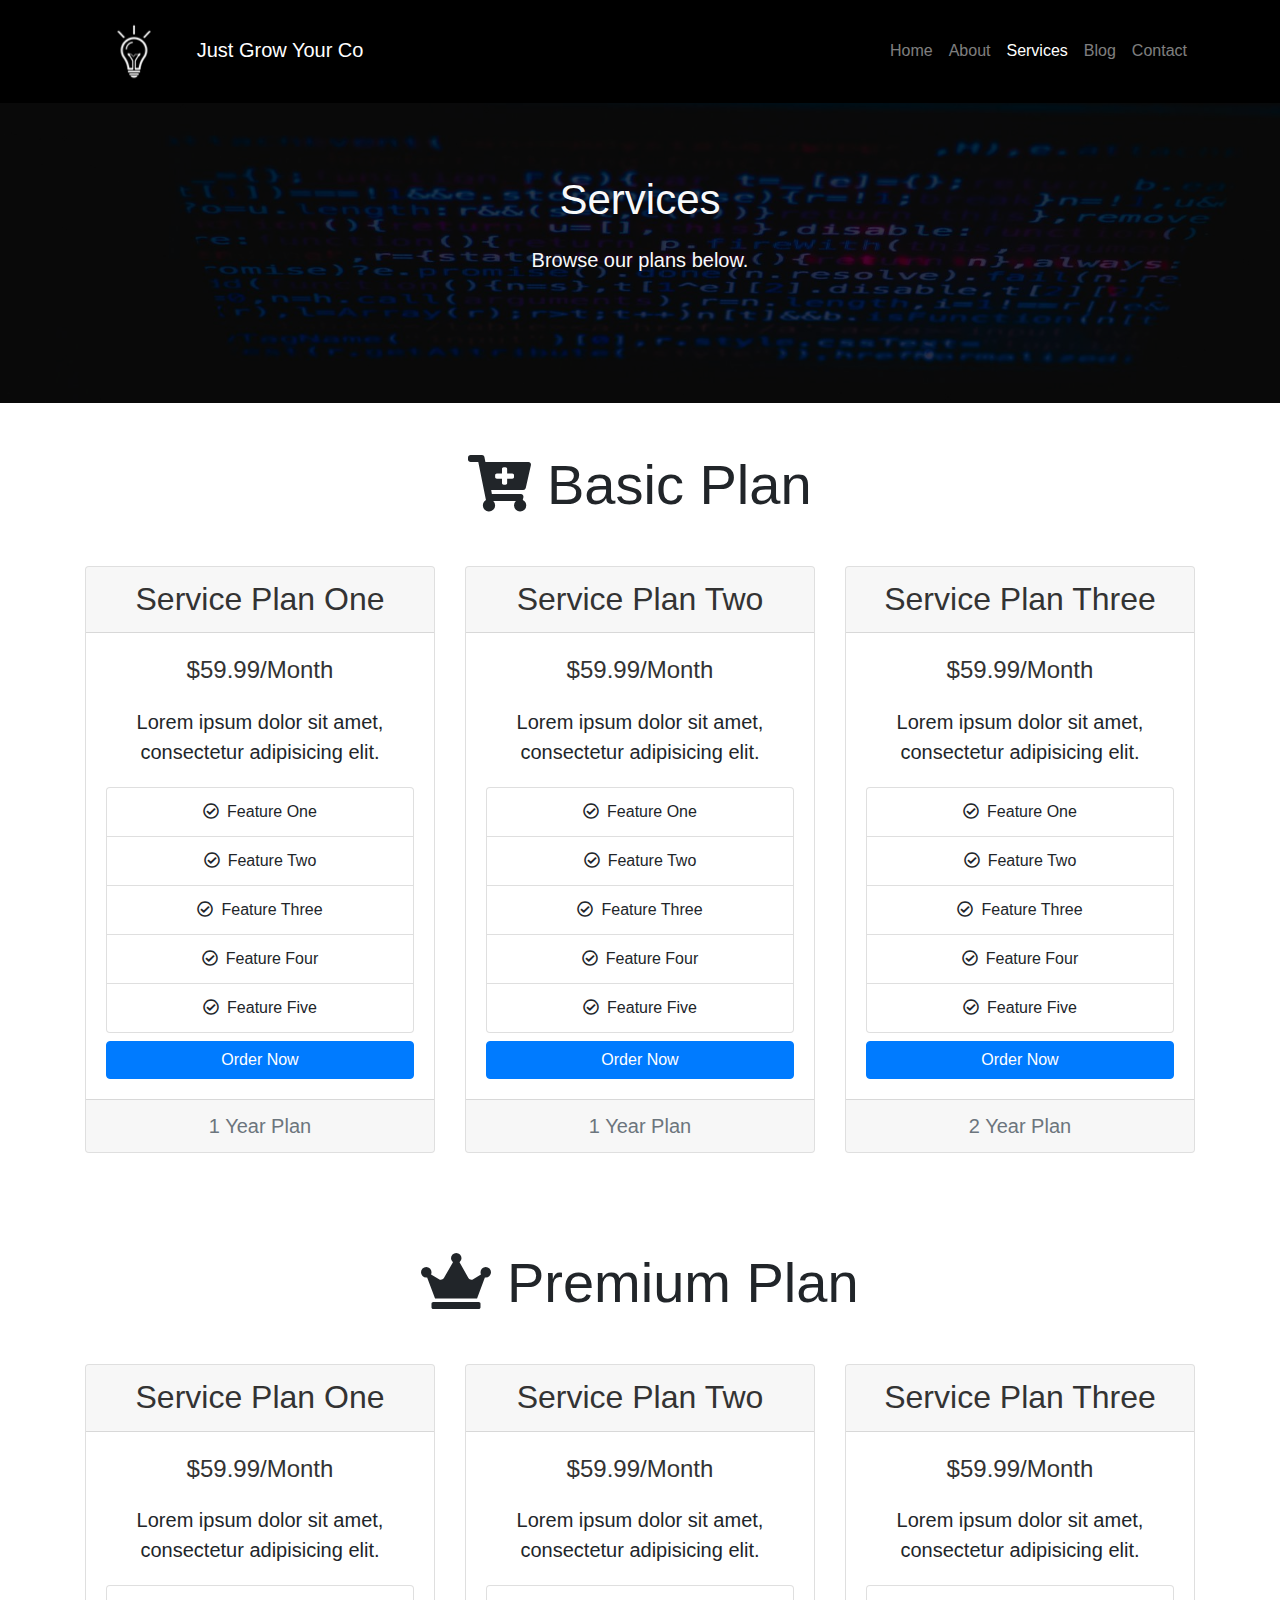
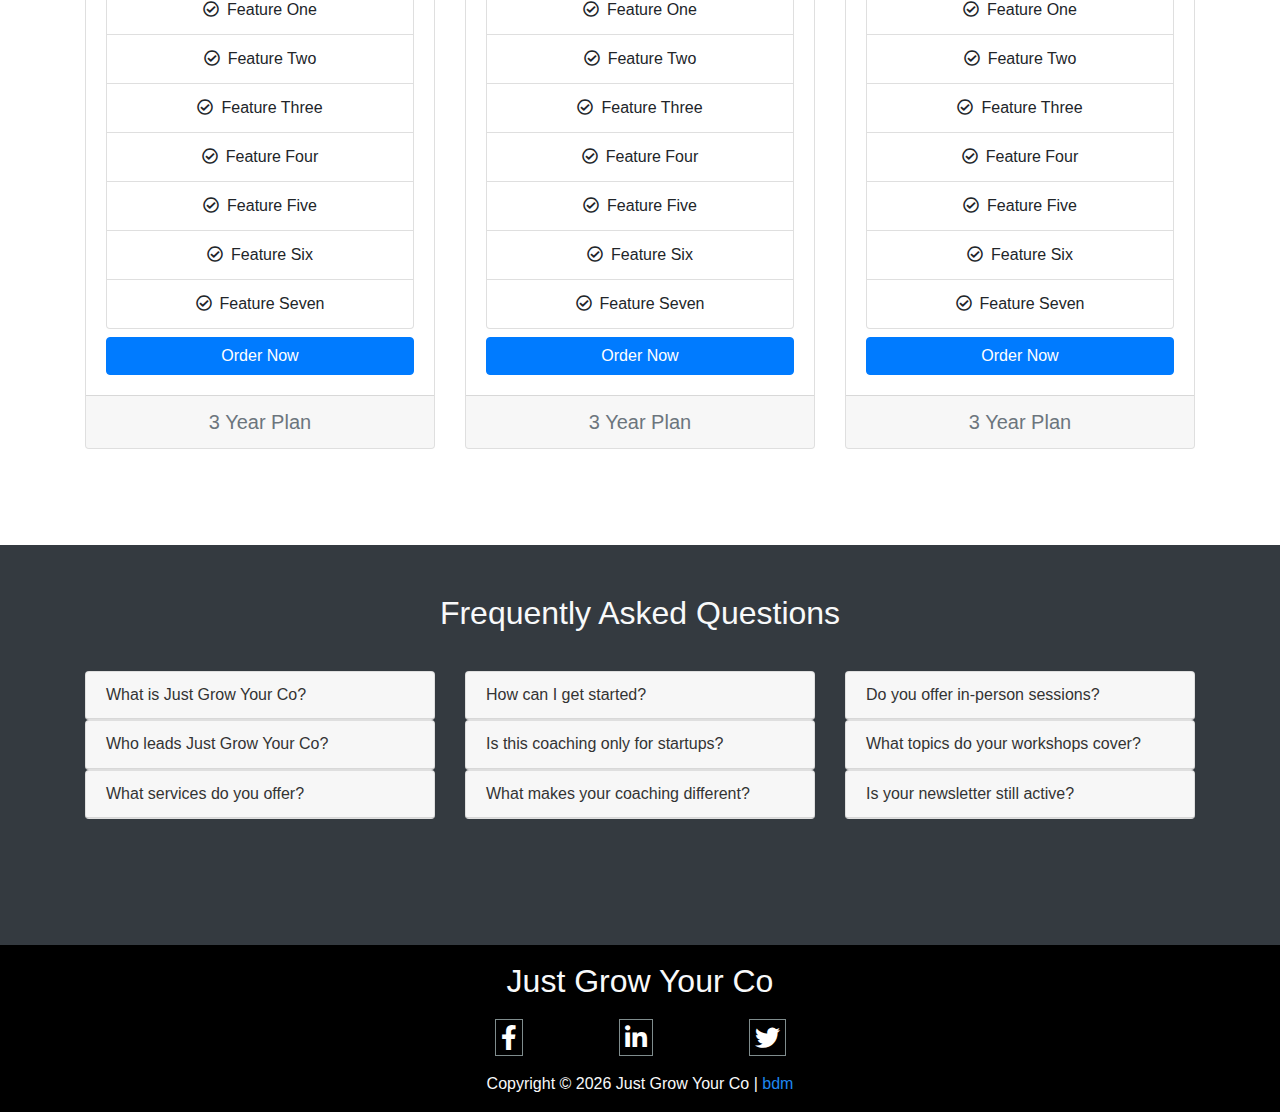
<file: services.html>
<!DOCTYPE html>
<html lang="en">

<head>
	<title>Just Grow Your Co | Services</title>
	<meta charset="utf-8">
	<meta name="viewport" content="width:device-width; initial-scale=1.0">
	<meta name="description"
		content="Just Grow Your Co offers personalized coaching and consulting to help entrepreneurs launch, grow, and scale their businesses with expert support.">
	<meta name="keywords"
		content="business coaching, small business consulting, entrepreneur support, growth strategies, business planning, startup coach, mindset development, Maureen coach, Just Grow Your Co, coaching Madison NJ">
	<meta name="robots" content="index, follow">
	<meta property="og:title" content="Just Grow Your Co | Strategic Coaching for Entrepreneurs">
	<meta property="og:description"
		content="Work one-on-one with Maureen to grow your business with clarity, confidence, and strategy.">
	<meta property="og:image" content="https://justgrowyourco.com/assets/img/jcyc.png">
	<meta property="og:url" content="https://justgrowyourco.com/">
	<meta property="og:type" content="website">
	<meta name="twitter:card" content="summary_large_image">
	<meta name="twitter:title" content="Just Grow Your Co | Coaching & Consulting">
	<meta name="twitter:description"
		content="Helping entrepreneurs and small business owners grow with expert coaching and strategic consulting.">
	<meta name="twitter:image" content="https://justgrowyourco.com/assets/img/jcyc.png">
	<link rel="stylesheet" type="text/css" href="css/bootstrap.min.css">
	<link rel="stylesheet" type="text/css" href="css/main.css">
	<link rel="stylesheet" type="text/css" href="css/uikit.min.css">
	<link rel="stylesheet" type="text/css" href="css/fontawesome/css/all.css">

</head>

<body>

	<!-- Navbar Section Start -->
	<nav class="navbar navbar-dark navbar-expand-lg"
		uk-sticky="top:100; animation: uk-animation-slide-top; bottom: #sticky-on-scroll-up">
		<div class="container">
			<a href="index.html" class="navbar-brand">
				<img src="img/logo1.png" class="img-fluid p-0" style="width: 35%; filter: brightness(0) invert(1);">
				<div class="ml-2 p-0 d-inline webT">Just Grow Your Co</div>
			</a>
			<button class="navbar-toggler navbar-toggler-right" data-toggle="collapse" data-target="#navBar">
				<span class="navbar-toggler-icon"></span>
			</button>
			<div class="collapse navbar-collapse" id="navBar">
				<ul class="navbar-nav  ml-auto ">

					<li class="nav-item">
						<a class="nav-link " href="index.html">Home</a>
					</li>
					<li class="nav-item ">
						<a class="nav-link" href="about.html">About</a>
					</li>
					<li class="nav-item active">
						<a class="nav-link" href="services.html">Services</a>
					</li>
					<li class="nav-item">
						<a class="nav-link" href="blog.html">Blog</a>
					</li>
					<li class="nav-item">
						<a class="nav-link" href="contact.html">Contact</a>
					</li>
				</ul>
			</div>
		</div>
	</nav>
	<!-- Nav Section End -->


	<!-- Services Section Start -->
	<section id="services" class="text-center py-5 text-light">
		<div class="inner-overlay">
			<div class="container">
				<div class="row">
					<div class="col mt-5 pt-4">
						<h1 class="text-light">Services</h1>
						<p class="lead">
							Browse our plans below.
						</p>
					</div>
				</div>
			</div>
		</div>
	</section>
	<!-- Services Section End -->

	<!--Services Table Section Start -->
	<section id="services-table" class="py-5 text-center">
		<div class="container">
			<div class="row">
				<div class="col">
					<span class="text-center display-4"><i class="fas fa-cart-plus"></i> Basic Plan</span>
				</div>
			</div>
			<div class="row my-5">
				<div class="col-lg-4 col-md-4">
					<div class="card">
						<div class="card-header">
							<h2 class="m-0">Service Plan One</h2>
						</div>
						<div class="card-body">
							<h3 class="card-title">$59.99/Month</h3>
							<p class="card-text lead">
								Lorem ipsum dolor sit amet, consectetur adipisicing elit.
							</p>
							<ul class="list-group">
								<li class="list-group-item">
									<i class="far fa-check-circle mr-2"></i>Feature One
								</li>
								<li class="list-group-item">
									<i class="far fa-check-circle mr-2"></i>Feature Two
								</li>
								<li class="list-group-item">
									<i class="far fa-check-circle mr-2"></i>Feature Three
								</li>
								<li class="list-group-item">
									<i class="far fa-check-circle mr-2"></i>Feature Four
								</li>
								<li class="list-group-item">
									<i class="far fa-check-circle mr-2"></i>Feature Five
								</li>
							</ul>
							<a href="#" class="btn btn-primary btn-block mt-2">Order Now</a>
						</div>
						<div class="card-footer">
							<h4 class="m-0 text-muted">1 Year Plan </h4>
						</div>
					</div>
				</div>
				<div class="col-lg-4 col-md-4">
					<div class="card">
						<div class="card-header">
							<h2 class="m-0">Service Plan Two</h2>
						</div>
						<div class="card-body">
							<h3 class="card-title">$59.99/Month</h3>
							<p class="card-text lead">
								Lorem ipsum dolor sit amet, consectetur adipisicing elit.
							</p>
							<ul class="list-group">
								<li class="list-group-item">
									<i class="far fa-check-circle mr-2"></i>Feature One
								</li>
								<li class="list-group-item">
									<i class="far fa-check-circle mr-2"></i>Feature Two
								</li>
								<li class="list-group-item">
									<i class="far fa-check-circle mr-2"></i>Feature Three
								</li>
								<li class="list-group-item">
									<i class="far fa-check-circle mr-2"></i>Feature Four
								</li>
								<li class="list-group-item">
									<i class="far fa-check-circle mr-2"></i>Feature Five
								</li>
							</ul>
							<a href="#" class="btn btn-primary btn-block mt-2">Order Now</a>
						</div>
						<div class="card-footer">
							<h4 class="m-0 text-muted">1 Year Plan </h4>
						</div>
					</div>
				</div>
				<div class="col-lg-4 col-md-4">
					<div class="card">
						<div class="card-header">
							<h2 class="m-0">Service Plan Three</h2>
						</div>
						<div class="card-body">
							<h3 class="card-title">$59.99/Month</h3>
							<p class="card-text lead">
								Lorem ipsum dolor sit amet, consectetur adipisicing elit.
							</p>
							<ul class="list-group">
								<li class="list-group-item">
									<i class="far fa-check-circle mr-2"></i>Feature One
								</li>
								<li class="list-group-item">
									<i class="far fa-check-circle mr-2"></i>Feature Two
								</li>
								<li class="list-group-item">
									<i class="far fa-check-circle mr-2"></i>Feature Three
								</li>
								<li class="list-group-item">
									<i class="far fa-check-circle mr-2"></i>Feature Four
								</li>
								<li class="list-group-item">
									<i class="far fa-check-circle mr-2"></i>Feature Five
								</li>
							</ul>
							<a href="#" class="btn btn-primary btn-block mt-2">Order Now</a>
						</div>
						<div class="card-footer">
							<h4 class="m-0 text-muted">2 Year Plan </h4>
						</div>
					</div>
				</div>
			</div>



			<!-- Premium Plan -->
			<div class="row ">
				<div class="col mt-5">
					<span class="text-center display-4"><i class="fas fa-crown"></i> Premium Plan</span>
				</div>
			</div>

			<div class="row my-5">
				<div class="col-lg-4 col-md-4">
					<div class="card">
						<div class="card-header">
							<h2 class="m-0">Service Plan One</h2>
						</div>
						<div class="card-body">
							<h3 class="card-title">$59.99/Month</h3>
							<p class="card-text lead">
								Lorem ipsum dolor sit amet, consectetur adipisicing elit.
							</p>
							<ul class="list-group">
								<li class="list-group-item">
									<i class="far fa-check-circle mr-2"></i>Feature One
								</li>
								<li class="list-group-item">
									<i class="far fa-check-circle mr-2"></i>Feature Two
								</li>
								<li class="list-group-item">
									<i class="far fa-check-circle mr-2"></i>Feature Three
								</li>
								<li class="list-group-item">
									<i class="far fa-check-circle mr-2"></i>Feature Four
								</li>
								<li class="list-group-item">
									<i class="far fa-check-circle mr-2"></i>Feature Five
								</li>
								<li class="list-group-item">
									<i class="far fa-check-circle mr-2"></i>Feature Six
								</li>
								<li class="list-group-item">
									<i class="far fa-check-circle mr-2"></i>Feature Seven
								</li>
							</ul>
							<a href="#" class="btn btn-primary btn-block mt-2">Order Now</a>
						</div>
						<div class="card-footer">
							<h4 class="m-0 text-muted">3 Year Plan </h4>
						</div>
					</div>
				</div>
				<div class="col-lg-4 col-md-4">
					<div class="card">
						<div class="card-header">
							<h2 class="m-0">Service Plan Two</h2>
						</div>
						<div class="card-body">
							<h3 class="card-title">$59.99/Month</h3>
							<p class="card-text lead">
								Lorem ipsum dolor sit amet, consectetur adipisicing elit.
							</p>
							<ul class="list-group">
								<li class="list-group-item">
									<i class="far fa-check-circle mr-2"></i>Feature One
								</li>
								<li class="list-group-item">
									<i class="far fa-check-circle mr-2"></i>Feature Two
								</li>
								<li class="list-group-item">
									<i class="far fa-check-circle mr-2"></i>Feature Three
								</li>
								<li class="list-group-item">
									<i class="far fa-check-circle mr-2"></i>Feature Four
								</li>
								<li class="list-group-item">
									<i class="far fa-check-circle mr-2"></i>Feature Five
								</li>
								<li class="list-group-item">
									<i class="far fa-check-circle mr-2"></i>Feature Six
								</li>
								<li class="list-group-item">
									<i class="far fa-check-circle mr-2"></i>Feature Seven
								</li>
							</ul>
							<a href="#" class="btn btn-primary btn-block mt-2">Order Now</a>
						</div>
						<div class="card-footer">
							<h4 class="m-0 text-muted">3 Year Plan </h4>
						</div>
					</div>
				</div>
				<div class="col-lg-4 col-md-4">
					<div class="card">
						<div class="card-header">
							<h2 class="m-0">Service Plan Three</h2>
						</div>
						<div class="card-body">
							<h3 class="card-title">$59.99/Month</h3>
							<p class="card-text lead">
								Lorem ipsum dolor sit amet, consectetur adipisicing elit.
							</p>
							<ul class="list-group">
								<li class="list-group-item">
									<i class="far fa-check-circle mr-2"></i>Feature One
								</li>
								<li class="list-group-item">
									<i class="far fa-check-circle mr-2"></i>Feature Two
								</li>
								<li class="list-group-item">
									<i class="far fa-check-circle mr-2"></i>Feature Three
								</li>
								<li class="list-group-item">
									<i class="far fa-check-circle mr-2"></i>Feature Four
								</li>
								<li class="list-group-item">
									<i class="far fa-check-circle mr-2"></i>Feature Five
								</li>
								<li class="list-group-item">
									<i class="far fa-check-circle mr-2"></i>Feature Six
								</li>
								<li class="list-group-item">
									<i class="far fa-check-circle mr-2"></i>Feature Seven
								</li>
							</ul>
							<a href="#" class="btn btn-primary btn-block mt-2">Order Now</a>
						</div>
						<div class="card-footer">
							<h4 class="m-0 text-muted">3 Year Plan </h4>
						</div>
					</div>
				</div>
			</div>
		</div>
	</section>
	<!--Services Table Section End-->

	<!-- Services FAQ Section Start -->
	<section id="services-faq" class="py-5 bg-dark">
		<div class="container">
			<div class="row mb-3">
				<div class="col">
					<h2 class="text-light text-center">Frequently Asked Questions</h2>
				</div>
			</div>
			<div class="row">
				<div class="col-lg-4 col-sm-4">
					<div id="accordion" role="tablist">
						<div class="card">
							<div class="card-header" role="tab">
								<h5 class="mb-0">
									<div data-toggle="collapse" href="#f1">
										What is Just Grow Your Co?
									</div>
								</h5>
							</div>
							<div class="collapse" data-parent="#accordion" id="f1">
								<div class="card-body">
									<p>
										Just Grow Your Co is a coaching and consulting firm helping entrepreneurs launch, grow, and scale
										their businesses.
									</p>
								</div>
							</div>
						</div>
						<div class="card">
							<div class="card-header" role="tab">
								<h5 class="mb-0">
									<div href="#f2" data-toggle="collapse">
										Who leads Just Grow Your Co?
									</div>
								</h5>
							</div>
							<div class="collapse" data-parent="#accordion" id="f2">
								<div class="card-body">
									<p>
										The company is led by Maureen, an experienced coach who offers strategic support and mindset
										development.
									</p>
								</div>
							</div>
						</div>
						<div class="card">
							<div class="card-header" role="tab">
								<h5 class="mb-0">
									<div href="#f3" data-toggle="collapse">
										What services do you offer?
									</div>
								</h5>
							</div>
							<div class="collapse" data-parent="#accordion" id="f3">
								<div class="card-body">
									<p>
										We offer personalized business coaching, strategic planning, interactive workshops, and one-on-one
										consulting.
									</p>
								</div>
							</div>
						</div>
					</div>
				</div>
				<div class="col-lg-4 col-sm-4">
					<div id="accordion2" role="tablist">
						<div class="card">
							<div class="card-header" role="tab">
								<h5 class="mb-0">
									<div data-toggle="collapse" href="#f4">
										How can I get started?
									</div>
								</h5>
							</div>
							<div class="collapse" data-parent="#accordion2" id="f4">
								<div class="card-body">
									<p>
										You can book a free discovery call, join a workshop, or subscribe to our newsletter for updates and
										tools.
									</p>
								</div>
							</div>
						</div>
						<div class="card">
							<div class="card-header" role="tab">
								<h5 class="mb-0">
									<div href="#f5" data-toggle="collapse">
										Is this coaching only for startups?
									</div>
								</h5>
							</div>
							<div class="collapse" data-parent="#accordion2" id="f5">
								<div class="card-body">
									<p>
										No. We support entrepreneurs at all stages—from new startups to established businesses ready to
										scale.

									</p>
								</div>
							</div>
						</div>
						<div class="card">
							<div class="card-header" role="tab">
								<h5 class="mb-0">
									<div href="#f6" data-toggle="collapse">
										What makes your coaching different?
									</div>
								</h5>
							</div>
							<div class="collapse" data-parent="#accordion2" id="f6">
								<div class="card-body">
									<p>
										Unlike self-serve platforms, we assign a dedicated consultant for hands-on, expert guidance and
										long-term support.
									</p>
								</div>
							</div>
						</div>
					</div>
				</div>
				<div class="col-lg-4 col-sm-4">
					<div id="accordion3" role="tablist">
						<div class="card">
							<div class="card-header" role="tab">
								<h5 class="mb-0">
									<div data-toggle="collapse" href="#f7">
										Do you offer in-person sessions?
									</div>
								</h5>
							</div>
							<div class="collapse" data-parent="#accordion3" id="f7">
								<div class="card-body">
									<p>
										Yes, we offer both in-person and virtual coaching, as well as live workshops and on-site training
										options.
									</p>
								</div>
							</div>
						</div>
						<div class="card">
							<div class="card-header" role="tab">
								<h5 class="mb-0">
									<div href="#f8" data-toggle="collapse">
										What topics do your workshops cover?
									</div>
								</h5>
							</div>
							<div class="collapse" data-parent="#accordion3" id="f8">
								<div class="card-body">
									<p>
										Our workshops focus on strategy, mindset, leadership, goal setting, and practical tools for business
										growth.
									</p>
								</div>
							</div>
						</div>
						<div class="card">
							<div class="card-header" role="tab">
								<h5 class="mb-0">
									<div href="#f9" data-toggle="collapse">
										Is your newsletter still active?
									</div>
								</h5>
							</div>
							<div class="collapse" data-parent="#accordion3" id="f9">
								<div class="card-body">
									<p>
										Currently, the newsletter is unavailable. We recommend checking back soon or contacting us for
										updates.
									</p>
								</div>
							</div>
						</div>
					</div>
				</div>
			</div>
		</div>
	</section>
	<!-- Services FAQ Section End -->


	<!-- Footer Section Start -->
	<footer id="footer" class="py-3 text-center text-light">
		<div class="container">
			<div class="row">
				<div class="col">
					<h2 class="display-5 mb-0 text-light">Just Grow Your Co</h2>
					<div class="d-flex flex-row justify-content-center p-3">
						<div class="px-5">
							<a href="#">
								<i class="fab fa-facebook-f"></i>
							</a>
						</div>
						<div class="px-5">
							<a href="#">
								<i class="fab fa-linkedin-in"></i>
							</a>
						</div>
						<div class="px-5">
							<a href="#">
								<i class="fab fa-twitter"></i>
							</a>
						</div>
					</div>
				</div>
			</div>
			<div class="row">
				<div class="col">
					Copyright © <span id="year"></span> Just Grow Your Co | <a href="https://www.byramdigitalmedia.com"
						target="_blank">bdm</a>
				</div>
			</div>
		</div>
	</footer>

	<script src="js/main.js"></script>

	<script type="text/javascript" src="js/jquery-slim.min.js"></script>
	<script type="text/javascript" src="js/popper.min.js"></script>
	<script type="text/javascript" src="js/bootstrap.min.js"></script>
	<script type="text/javascript" src="js/uikit.min.js"></script>
	<script type="text/javascript" src="js/uikit-icons.min.js"></script>
</body>

</html>
</file>
<file: css/main.css>
html {
  scroll-behavior: smooth;
}
/* body {
   
} */
.navbar {
  background: #000;
}
.navbar-nav li a:hover {
  color: #fff !important;
}
.navbar .webT {
  font-size: 20px;
}

/*Slider*/
.carousel-item {
  height: 500px;
}

.carousel-item .lead {
  text-shadow: 2px 2px #000;
}

.crs-img-1 {
  background: url("../img/slider-img1.jpg");
  background-size: cover;
  background-position: center;
  width: 100%;
}
.crs-img-2 {
  background: url("../img/slider-img2.jpg");
  background-size: cover;
  background-position: center;
  width: 100%;
}
.crs-img-3 {
  background: url("../img/slider-img3.jpg");
  background-size: cover;
  background-position: center;
  width: 100%;
}
.crs-img-4 {
  background: url("../img/slider-img4.jpg");
  background-size: cover;
  background-position: center;
  width: 100%;
}

/*Showcase*/
#showcase .fas {
  font-size: 35px;
}

/*Get Started*/
#get-started {
  background: url("../img/showcase2.jpg");
  background-attachment: fixed;
  background-size: cover;
  position: relative;
  background-repeat: no-repeat;
  min-height: 250px;
}
#get-started .inner-overlay {
  background: rgba(0, 0, 0, 0.7);
  position: absolute;
  top: 0;
  left: 0;
  height: 100%;
  width: 100%;
}

/*Info */
#info .infoS {
  margin-top: 70px;
}
#info img {
  border-radius: 5px;
}

/*Video*/
#video {
  position: relative;
  background: url("../img/video.png");
  background-size: cover;
  background-attachment: fixed;
  background-repeat: no-repeat;
  min-height: 300px;
}
#video .video-overlay {
  position: absolute;
  min-height: 300px;
  top: 0;
  left: 0;
  width: 100%;
  background: rgba(0, 0, 0, 0.7);
}
#video .fas {
  color: #ff0000;
  font-size: 50px;
}

/*Gallery*/
#gallery img {
  max-height: 200px;
  width: 100%;
}

/*Footer*/
#footer {
  background: #000;
}
#footer .fab {
  font-size: 25px;
  color: #fff;
  border: 1px solid #7f8c8d;
  padding: 5px;
}
#footer .fab:hover {
  color: #ff0000;
  border-color: #000;
}

/*About Page*/

/*About Section*/
#about {
  background: url("../img/about/back.jpg");
  background-attachment: fixed;
  background-size: cover;
  background-repeat: no-repeat;
  min-height: 300px;
  position: relative;
}
#about .inner-overlay,
#services .inner-overlay,
#blog .inner-overlay,
#contact .inner-overlay {
  background: rgba(0, 0, 0, 0.7);
  position: absolute;
  top: 0;
  left: 0;
  width: 100%;
  min-height: 300px;
}
#about-services .fas {
  font-size: 50px;
}

/*Services Section*/
/*Services Header*/
#services {
  background: url("../img/slider-img4.jpg");
  background-attachment: fixed;
  background-size: cover;
  background-repeat: no-repeat;
  min-height: 300px;
  position: relative;
}

#services-faq {
  height: 400px;
}
#services-faq .card {
  cursor: pointer;
}
#blog {
  background: url("../img/video.png");
  background-attachment: fixed;
  background-size: cover;
  background-repeat: no-repeat;
  min-height: 300px;
  position: relative;
}
#blog-post img {
  height: 200px;
  width: 100%;
}
#contact {
  background: url("../img/gallery7.jpg");
  background-attachment: fixed;
  background-size: cover;
  background-repeat: no-repeat;
  background-position: center;
  min-height: 300px;
  position: relative;
}

@media (max-width: 991px) {
  #info .infoS {
    margin-top: 0px;
  }
  #gallery img {
    height: 120px;
  }
}
@media (max-width: 767px) {
  #get-started .gC {
    margin-top: 0 !important;
  }
  #info p {
    font-size: 15px;
    margin-top: 0;
  }
  #info h3 {
    font-size: 20px;
    margin-bottom: 5px;
  }
  #about-services .card {
    margin: 5px 0;
  }
  #services-faq h5 {
    font-size: 13px;
  }
  #services-faq p {
    font-size: 10px;
  }
  #services-table .text-center.display-4 {
    font-size: 30px;
  }
}

@media (max-width: 575px) {
  #showcase .col-lg-4.col-md-4 {
    width: 60%;
    margin: 0 auto;
  }
  #showcase h3 {
    margin: 0;
  }
  #info .infoS {
    width: 70%;
    margin: 0 auto;
    margin-bottom: 25px;
  }
  #gallery img {
    width: 80%;
    height: 200px;
  }

  #gallery .col-lg-4.col-md-4.col-sm-4 {
    width: 80%;
    height: 200px;
    margin: 5px auto;
    margin-left: 50px;
  }

  #services-faq {
    height: 600px;
  }
}
@media (max-width: 420px) {
  .navbar .navbar-brand {
    width: 75%;
  }
  #myCarousel .display-4 {
    font-size: 45px !important;
  }
  #showcase .lead {
    font-size: 16px;
  }
  #get-started .lead {
    font-size: 16px;
    margin-top: 0;
  }
  #get-started h3 {
    margin-bottom: 0;
  }
  #gallery .col-lg-4.col-md-4.col-sm-4 {
    width: 100%;
    height: 200px;
    margin: 5px auto;
    margin-left: 50px;
  }
}
</file>
